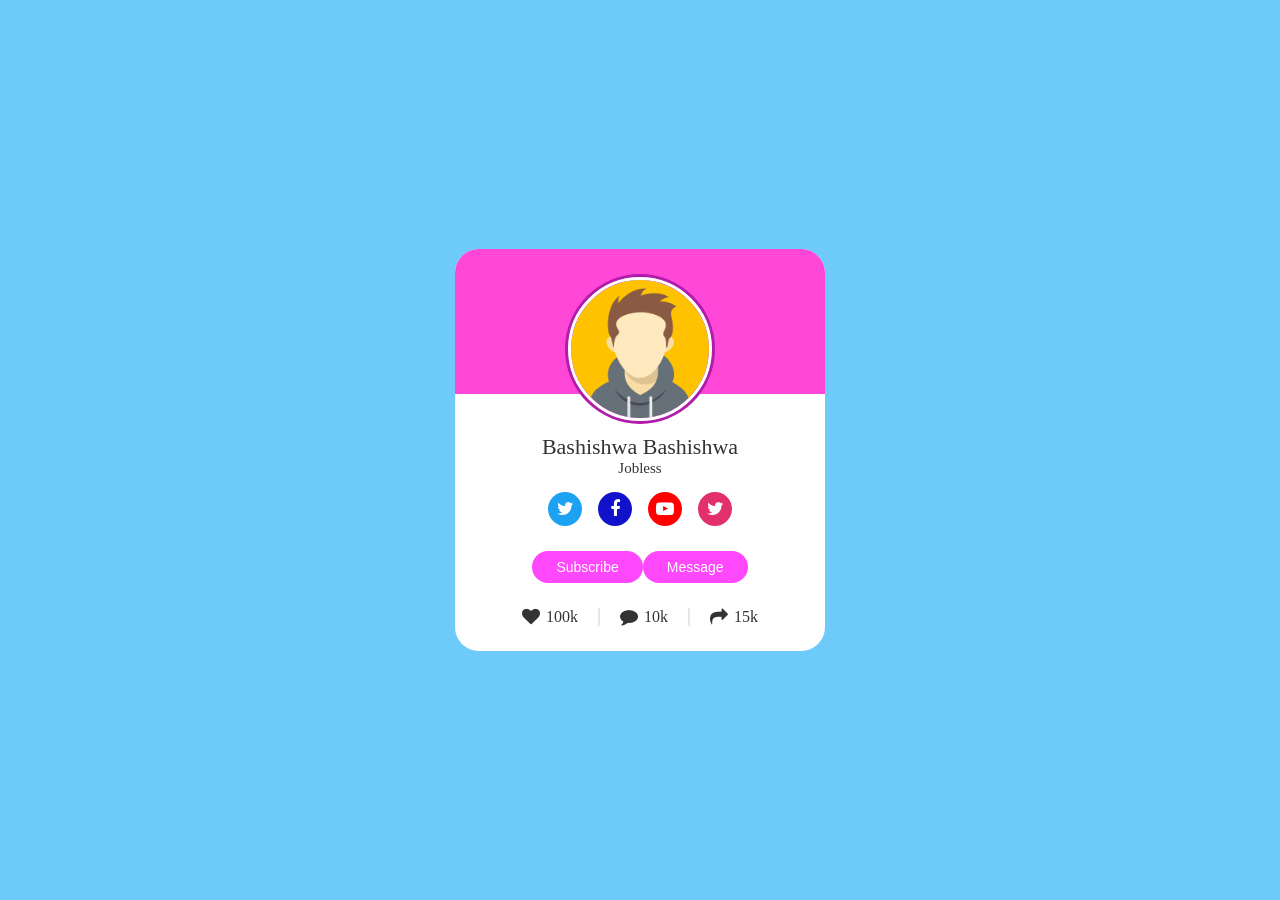
<file: index.html>
<!DOCTYPE html>
<html lang="en">

<head>
    <meta charset="UTF-8">
    <meta name="viewport" content="width=device-width, initial-scale=1.0">
    <title>profile card</title>
    <link rel="stylesheet" href="styles.css">
    <link rel="stylesheet" href="https://cdnjs.cloudflare.com/ajax/libs/font-awesome/4.7.0/css/font-awesome.min.css">
</head>

<body>
    <div class="profile-card">
        <div class="image"><img
                src="png-clipart-computer-icons-avatar-icon-design-avatar-heroes-computer-wallpaper-thumbnail.png"alt="" class="profile-image">
        </div>
        <div class="text-data">
            <span class="name">Bashishwa Bashishwa</span>
            <span class="job">Jobless</span>
        </div>
        <div class="media-buttons">
            <a href="#" style="background: #1da1f2;" class="link">
                <i class="fa fa-twitter"></i>
            </a>
            <a href="#" style="background: rgb(18, 18, 202);" class="link">
                <i class="fa fa-facebook"></i>
            </a>
            <a href="#" style="background: #ff0000;" class="link">
                <i class="fa fa-youtube-play"></i>
            </a>
            <a href="#" style="background: #e1306c;" class="link">
                <i class="fa fa-twitter"></i>
            </a>
        </div>
        <div class="buttons">
            <button class="buttons">Subscribe</button>
            <button class="buttons">Message</button>
        </div>
        <div class="analytics">
            <div class="data">
                <i class="fa fa-heart"></i>
                <span class="number">100k</span>
            </div>
            <div class="data">
                <i class="fa fa-comment"></i>
                <span class="number">10k</span>
            </div>
            <div class="data">
                <i class="fa fa-share"></i>
                <span class="number">15k</span>
            </div>
        </div>
    </div>


</body>

</html>
</file>
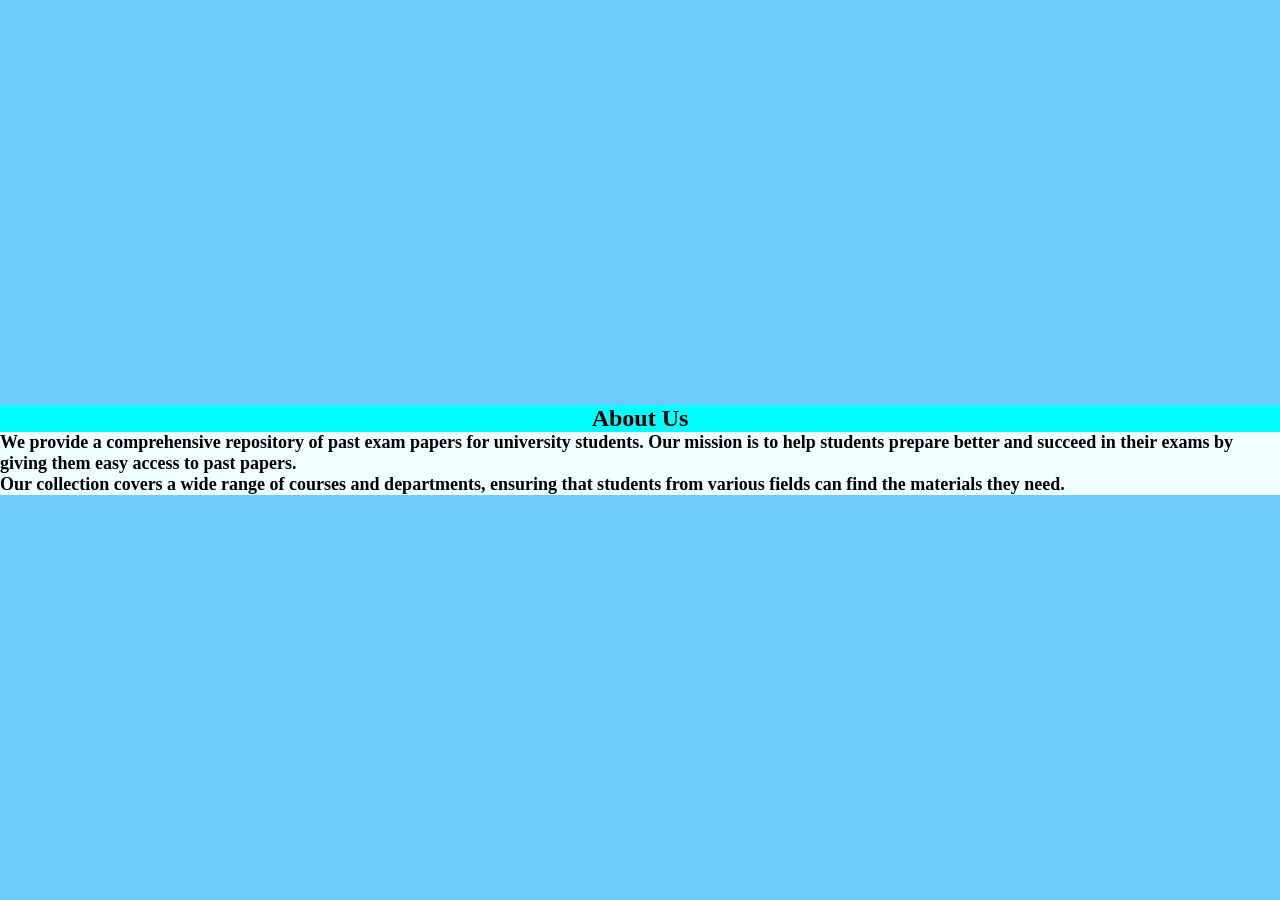
<file: about.html>
<!DOCTYPE html>
<html lang="en">
<head>
    <meta charset="UTF-8">
    <meta name="viewport" content="width=device-width, initial-scale=1.0">
    <title>about</title>
    <link rel="stylesheet" href="styles.css">
</head>
<body>
        <!-- About Section -->
        <section id="about">
            <div class="container">
                <h2>About Us</h2>
                <p>We provide a comprehensive repository of past exam papers for university students. Our mission is to help students prepare better and succeed in their exams by giving them easy access to past papers.</p>
                <p>Our collection covers a wide range of courses and departments, ensuring that students from various fields can find the materials they need.</p>
                <style>
                    h2{
                        background-color: aqua;
                        color: black;
                        text-align: center;
                    }
                    p{
                        background-color: azure;
                        font-family: 'Times New Roman', Times, serif;
                        font-weight: bolder;
                        font-size: large;
                    }
                </style>
            </div>
        </section>
    
    
</body>
</html>
</file>
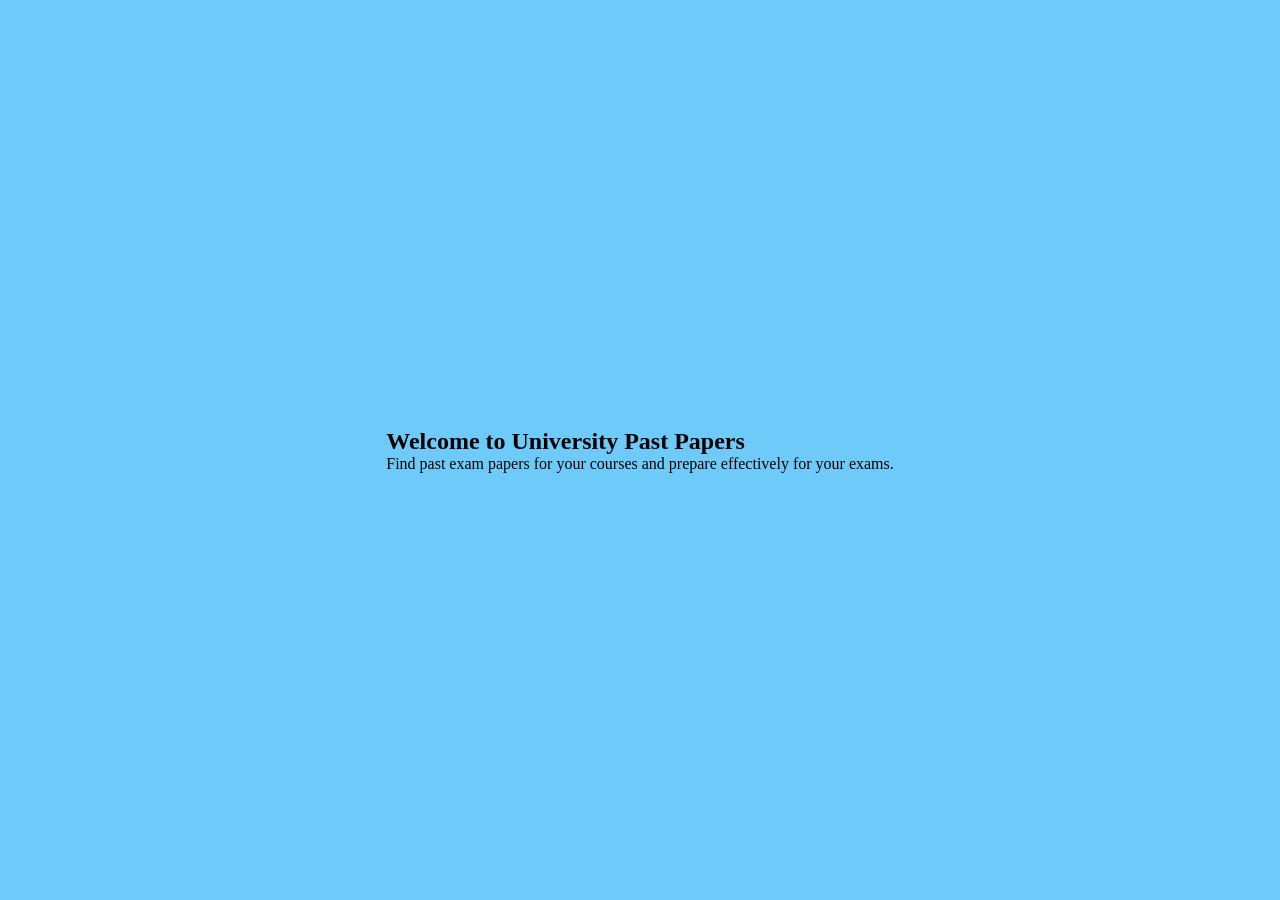
<file: home.html>
<!DOCTYPE html>
<html lang="en">
<head>
    <meta charset="UTF-8">
    <meta name="viewport" content="width=device-width, initial-scale=1.0">
    <title>home </title>
    <link rel="stylesheet" href="styles.css">
</head>
<body>
         <!-- Home Section -->
         <section id="home">
            <div class="container">
                 <h2>Welcome to University Past Papers</h2>
                 <p>Find past exam papers for your courses and prepare effectively for your exams.</p>
             </div>
         </section>
     
    
</body>
</html>
</file>
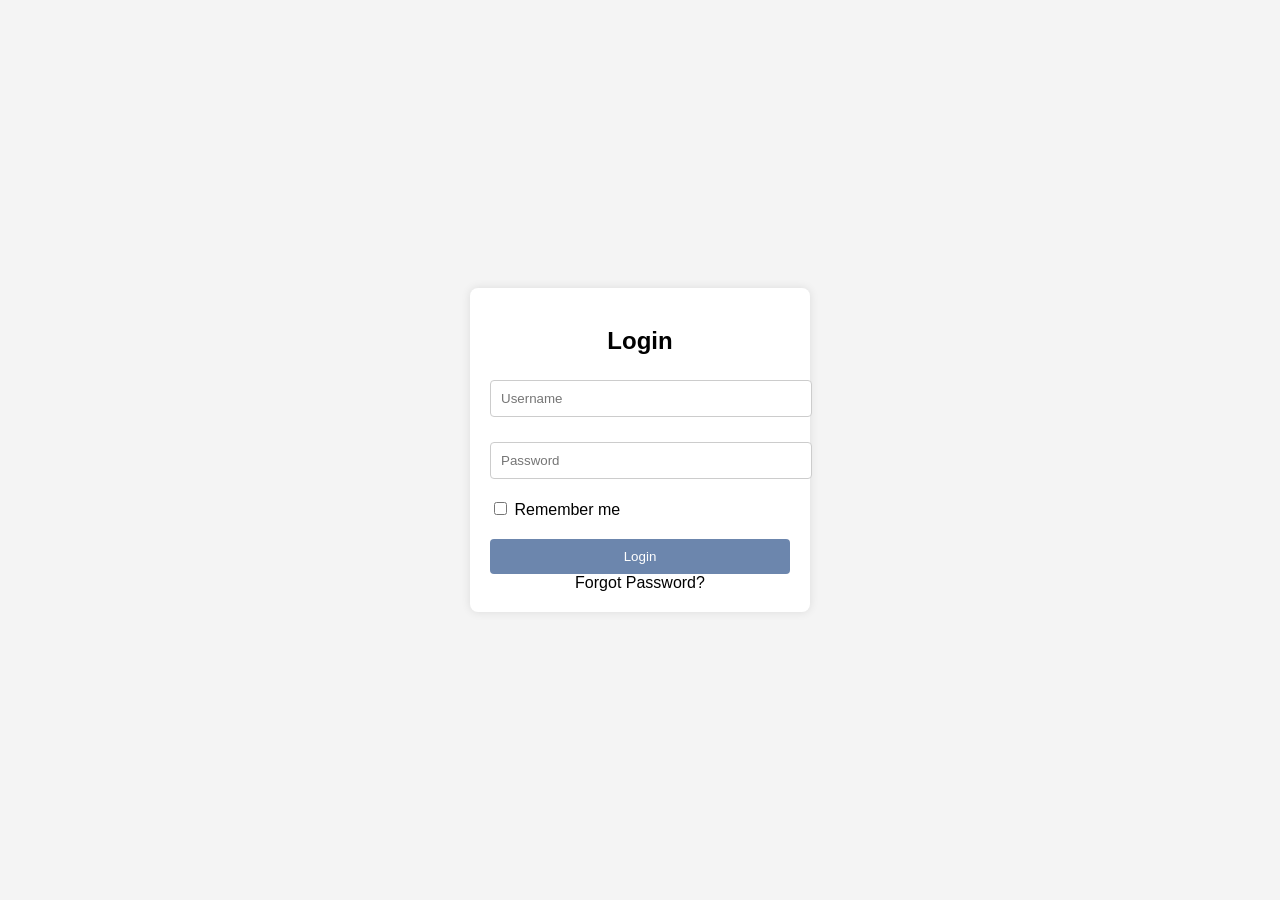
<file: login.html>
<!DOCTYPE html>
<html lang="en">
<head>
    <meta charset="UTF-8">
    <meta name="viewport" content="width=device-width, initial-scale=1.0">
    <title>Login Form</title>
    <style>
        body {
            font-family: Arial, sans-serif;
            background-color: #f4f4f4;
            display: flex;
            justify-content: center;
            align-items: center;
            height: 100vh;
            margin: 0;
        }
        .login-container {
            background-color: #fff;
            padding: 20px;
            border-radius: 8px;
            box-shadow: 0 0 10px rgba(0, 0, 0, 0.1);
            width: 300px;
        }
        .login-container h2 {
            margin-bottom: 20px;
            font-size: 24px;
            text-align: center;
        }
        .login-container input[type="text"],
        .login-container input[type="password"] {
            width: 100%;
            padding: 10px;
            margin: 5px 0 20px 0;
            border: 1px solid #ccc;
            border-radius: 4px;
        }
        .login-container input[type="submit"] {
            width: 100%;
            padding: 10px;
            background-color: #6c86ad;
            color: white;
            border: none;
            border-radius: 4px;
            cursor: pointer;
        }
        .login-container input[type="submit"]:hover {
            background-color: #6c86ad;
        }
        .login-container .checkbox {
            margin-bottom: 20px;
        }
        .login-container a {
            text-decoration: none;
            color: #000;
            display: block;
            text-align: center;
        }
        .login-container a:hover {
            text-decoration: underline;
        }
    </style>
</head>
<body>
    <div class="login-container">
        <h2>Login</h2>
        <form action="/login" method="POST">
            <input type="text" placeholder="Username" name="username" required>
            <input type="password" placeholder="Password" name="password" required>
            <div class="checkbox">
                <label>
                    <input type="checkbox" name="remember"> Remember me
                </label>
            </div>
            <input type="submit" value="Login">
        </form>
        <a href="#">Forgot Password?</a>
    </div>
</body>
</html>
</file>
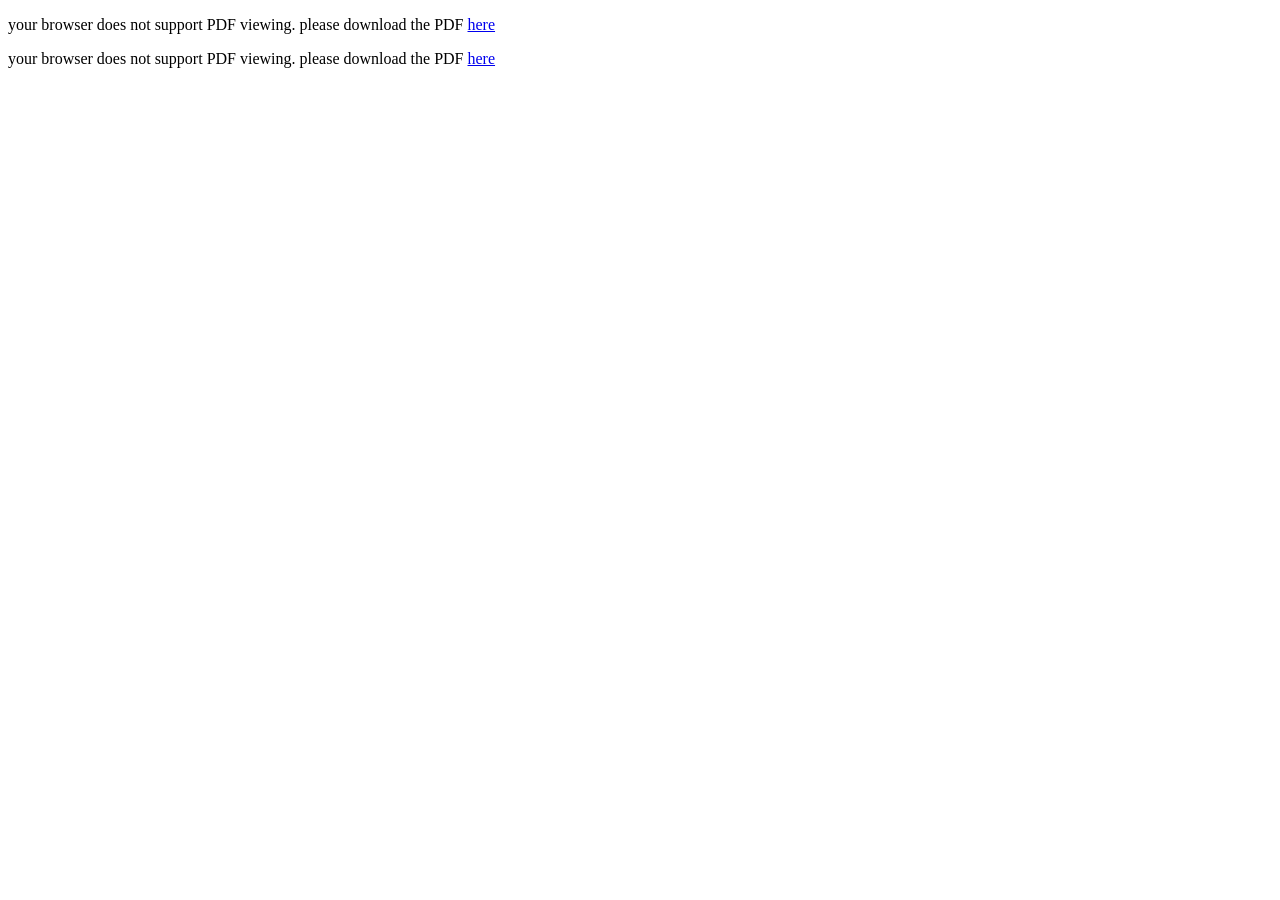
<file: papers.html>
<!DOCTYPE html>
<html lang="en">
<head>
    <meta charset="UTF-8">
    <meta name="viewport" content="width=device-width, initial-scale=1.0">
    <title>pastpapers</title>
</head>
<body>
    <div>
        <object data="network LECTURE 3.pdf" type="application/pdf" width="100%" height="500px">
        <p>your browser does not support PDF viewing. please download the PDF <a href="network LECTURE 3.pdf">here</a></p>
       </object>
       
    <object data="Past Paper Communication.pdf" type="application/pdf" width="100%" height="500px">
        <p>your browser does not support PDF viewing. please download the PDF <a href="Past Paper Communication.pdf">here</a></p>
       </object>  
    </div>  
</body>
</html>
</file>
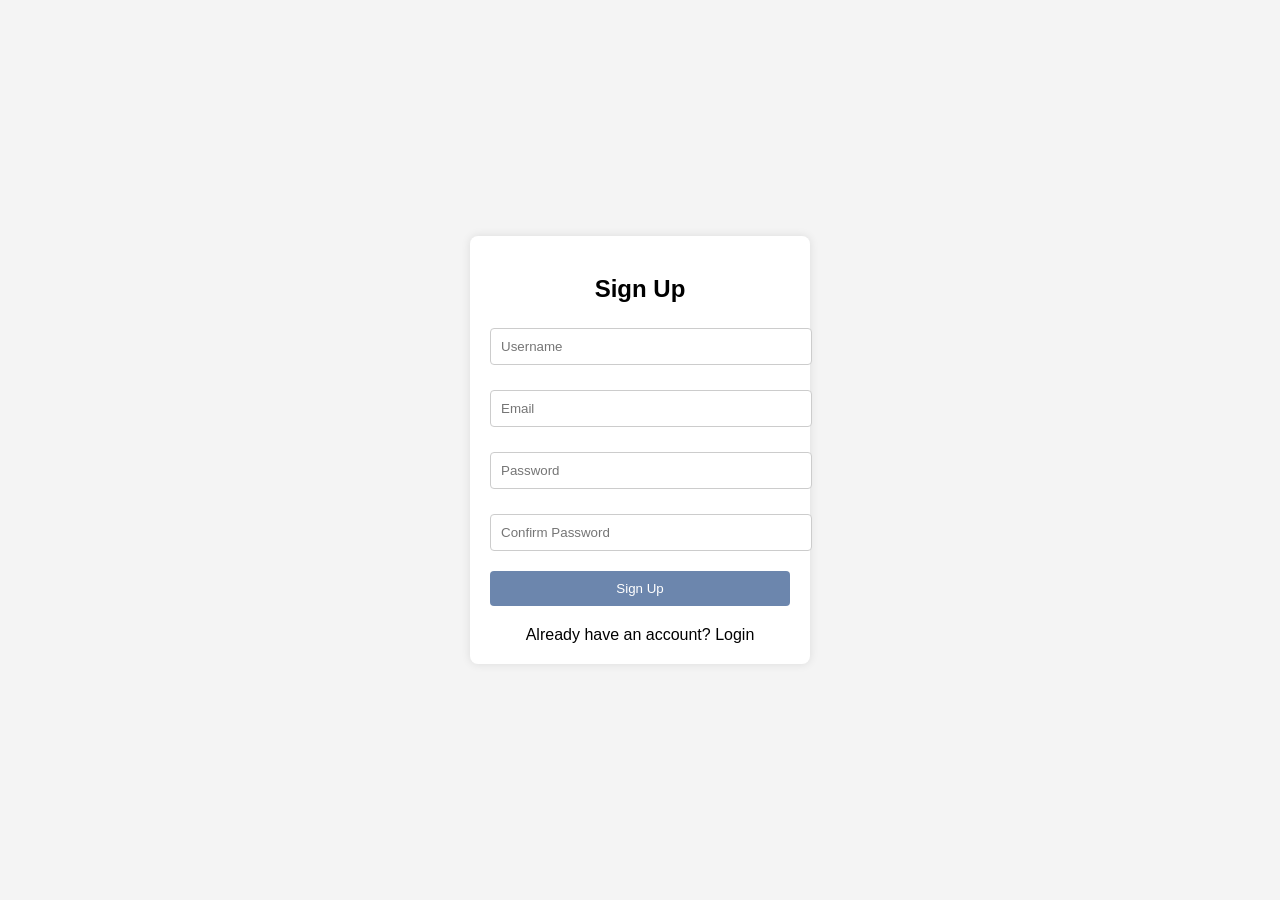
<file: signup.html>
<!DOCTYPE html>
<html lang="en">
<head>
    <meta charset="UTF-8">
    <meta name="viewport" content="width=device-width, initial-scale=1.0">
    <title>Signup Form</title>
    <style>
        body {
            font-family: Arial, sans-serif;
            background-color: #f4f4f4;
            display: flex;
            justify-content: center;
            align-items: center;
            height: 100vh;
            margin: 0;
        }
        .signup-container {
            background-color: #fff;
            padding: 20px;
            border-radius: 8px;
            box-shadow: 0 0 10px rgba(0, 0, 0, 0.1);
            width: 300px;
        }
        .signup-container h2 {
            margin-bottom: 20px;
            font-size: 24px;
            text-align: center;
        }
        .signup-container input[type="text"],
        .signup-container input[type="email"],
        .signup-container input[type="password"] {
            width: 100%;
            padding: 10px;
            margin: 5px 0 20px 0;
            border: 1px solid #ccc;
            border-radius: 4px;
        }
        .signup-container input[type="submit"] {
            width: 100%;
            padding: 10px;
            background-color: #6c86ad;
            color: white;
            border: none;
            border-radius: 4px;
            cursor: pointer;
        }
        .signup-container input[type="submit"]:hover {
            background-color: #6c86ad;
        }
        .signup-container a {
            text-decoration: none;
            color: #000;
            display: block;
            text-align: center;
            margin-top: 20px;
        }
        .signup-container a:hover {
            text-decoration: underline;
        }
    </style>
</head>
<body>
    <div class="signup-container">
        <h2>Sign Up</h2>
        <form action="read.php" method="POST">
            <input type="text" placeholder="Username" name="username" required>
            <input type="email" placeholder="Email" name="email" required>
            <input type="password" placeholder="Password" name="password" required>
            <input type="password" placeholder="Confirm Password" name="confirm_password" required>
            <input type="submit" value="Sign Up">
        </form>
        <a href="login.html">Already have an account? Login</a>
    </div>

    <link src = "index.js">
</body>
</html>
</file>
<file: styles.css>
*{
    padding: 0;
    margin: 0;
    box-sizing: border-box;
}

body{
    justify-content: center;
    align-items: center;
    height: 100vh;display: flex;
    background-color: #6ecbf9;
}

.profile-card{
    display: flex;
    position: relative;
    flex-direction: column;
    align-items: center;
    max-width: 370px;
    width: 100%;
    background: #fff;
    padding: 25px;
    border-radius: 24px;
    box-shadow: 0 5px 10px rgba(0, 0, 0, 0,1);
}

.profile-card::before{
    content: "";
    position: absolute;
    height: 36%;
    width: 100%;
    border-radius: 24px 24px 0 0;
    top: 0;
    left: 0;
    background-color: rgb(255,71,215);
}

.image{
    position: relative;
    border-radius: 50%;
    height: 150px;
    width: 150px;
    background-color: rgb(176,28,169);
    margin-bottom: 10px;
    padding: 3px;
}

.image .profile-image{
    object-fit: cover;
    height: 100%;
    width: 100%;
    border: 3px solid #fff;
    border-radius: 50%;
}

.profile-card .text-data{
    display: flex;
    align-items: center;
    flex-direction: column;
    color: #333;
}

.text-data .name{
    font-weight: 500;
    font-size: 22px;
}

.text-data .job{
    font-weight: 400;
    font-size: 15px;
}

.profile-card .media-buttons{
    display: flex;
    margin-top: 15px;
    align-items: center;
}

.media-buttons .link{
    display: flex;
    height: 34px;
    width: 34px;
    align-items: center;
    justify-content: center;
    color: #fff;
    font-size: 18px;
    margin: 0 8px;
    border-radius: 50%;
    text-decoration: none;
    background-color: rgb(252,71,255);
}

.profile-card .buttons{
    display: flex;
    margin-top: 25px;
    align-items: center;
}

.buttons .buttons{
    color: #fff;
    font-weight: 400;
    font-size: 14px;
    border: none;
    margin: 0;
    border-radius: 24px;
    padding: 8px 24px;
    cursor: pointer;
    background-color: rgb(255,71,252);
    transition: all 0.3s ease;
}

.buttons .buttons:hover{
    background-color: rgb(255,0,204);
}

.profile-card .analytics{
    display: flex;
    margin-top: 25px;
    align-items: center;
}

.analytics .data{
    display: flex;
    color: #333;
    align-items: center;
    border-right: 2px solid #e7e7e7;
    padding: 0 20px;
}

.data i{
    margin-right: 6px;
    font-size: 18px;
}

.data:last-child{
    border-right: none;
}
</file>
